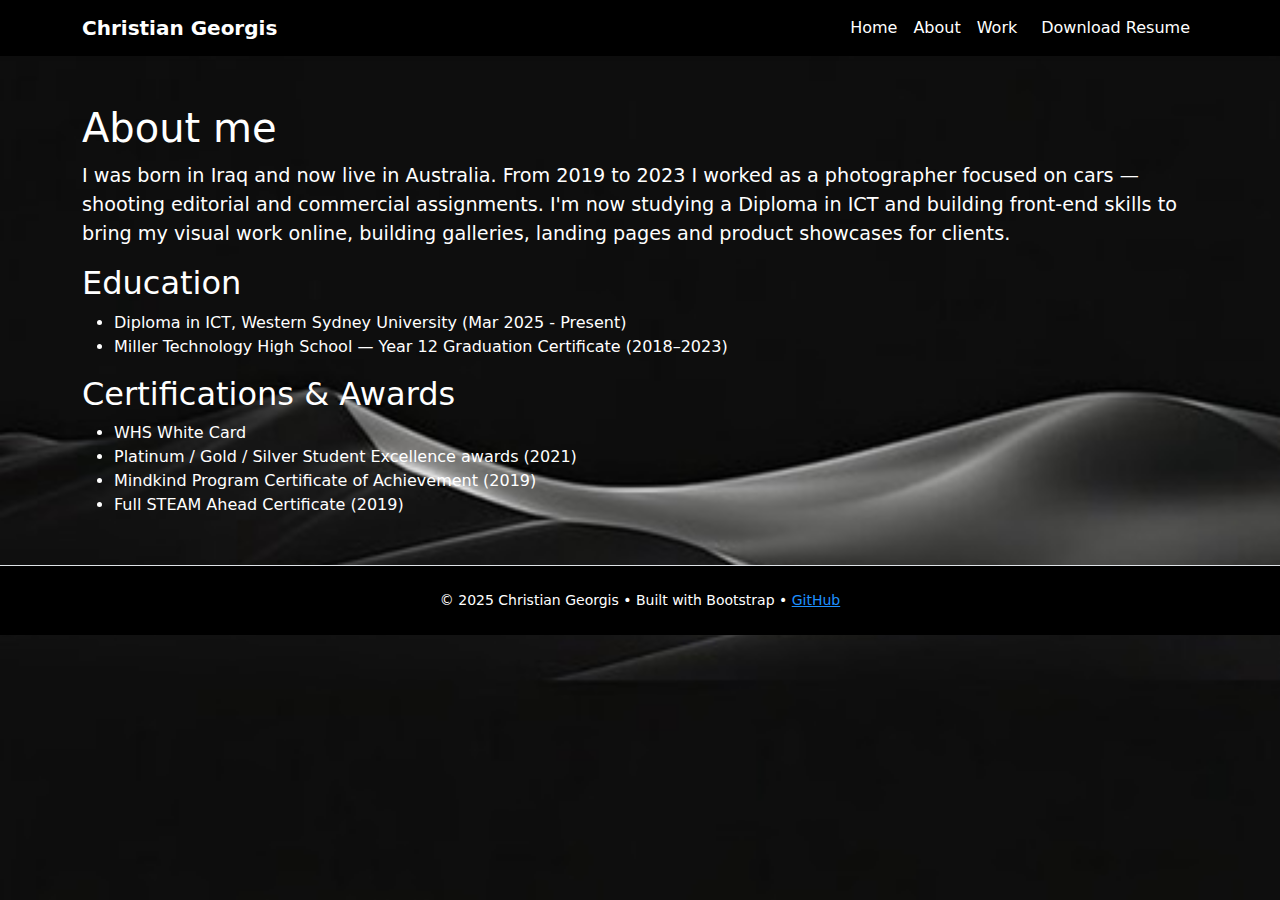
<file: about.html>
<!doctype html>
<html lang="en">
<head>
  <meta charset="utf-8">
  <meta name="viewport" content="width=device-width, initial-scale=1">
  <title>About — Christian Georgis</title>
  <link href="https://cdn.jsdelivr.net/npm/bootstrap@5.3.2/dist/css/bootstrap.min.css" rel="stylesheet">
  <link rel="stylesheet" href="assets/css/style.css">
</head>
<body>

<nav class="navbar navbar-expand-lg navbar-light bg-white shadow-sm">
  <div class="container">
    <a class="navbar-brand fw-bold" href="index.html">Christian Georgis</a>
    <button class="navbar-toggler" type="button" data-bs-toggle="collapse" data-bs-target="#nav" aria-controls="nav" aria-expanded="false">
      <span class="navbar-toggler-icon"></span>
    </button>
    <div class="collapse navbar-collapse" id="nav">
      <ul class="navbar-nav ms-auto">
        <li class="nav-item"><a class="nav-link" href="index.html">Home</a></li>
        <li class="nav-item"><a class="nav-link" href="about.html">About</a></li>
        <li class="nav-item"><a class="nav-link" href="work.html">Work</a></li>
        <li class="nav-item"><a class="nav-link btn btn-sm btn-outline-primary ms-2" href="resume.pdf" target="_blank">Download Resume</a></li>
      </ul>
    </div>
  </div>
</nav>

<main class="container my-5">
  <h1>About me</h1>
  <p>I was born in Iraq and now live in Australia. From 2019 to 2023 I worked as a photographer focused on cars — shooting editorial and commercial assignments. I'm now studying a Diploma in ICT and building front-end skills to bring my visual work online, building galleries, landing pages and product showcases for clients.</p>

  <h2>Education</h2>
  <ul>
    <li>Diploma in ICT, Western Sydney University (Mar 2025 - Present)</li>
    <li>Miller Technology High School — Year 12 Graduation Certificate (2018–2023)</li>
  </ul>

  <h2>Certifications & Awards</h2>
  <ul>
    <li>WHS White Card</li>
    <li>Platinum / Gold / Silver Student Excellence awards (2021)</li>
    <li>Mindkind Program Certificate of Achievement (2019)</li>
    <li>Full STEAM Ahead Certificate (2019)</li>
  </ul>
</main>

<footer class="py-4 border-top">
  <div class="container text-center small">
    © 2025 Christian Georgis • Built with Bootstrap • <a href="https://github.com/">GitHub</a>
  </div>
</footer>
<script src="https://cdn.jsdelivr.net/npm/bootstrap@5.3.2/dist/js/bootstrap.bundle.min.js"></script>
</body>
</html>
</file>
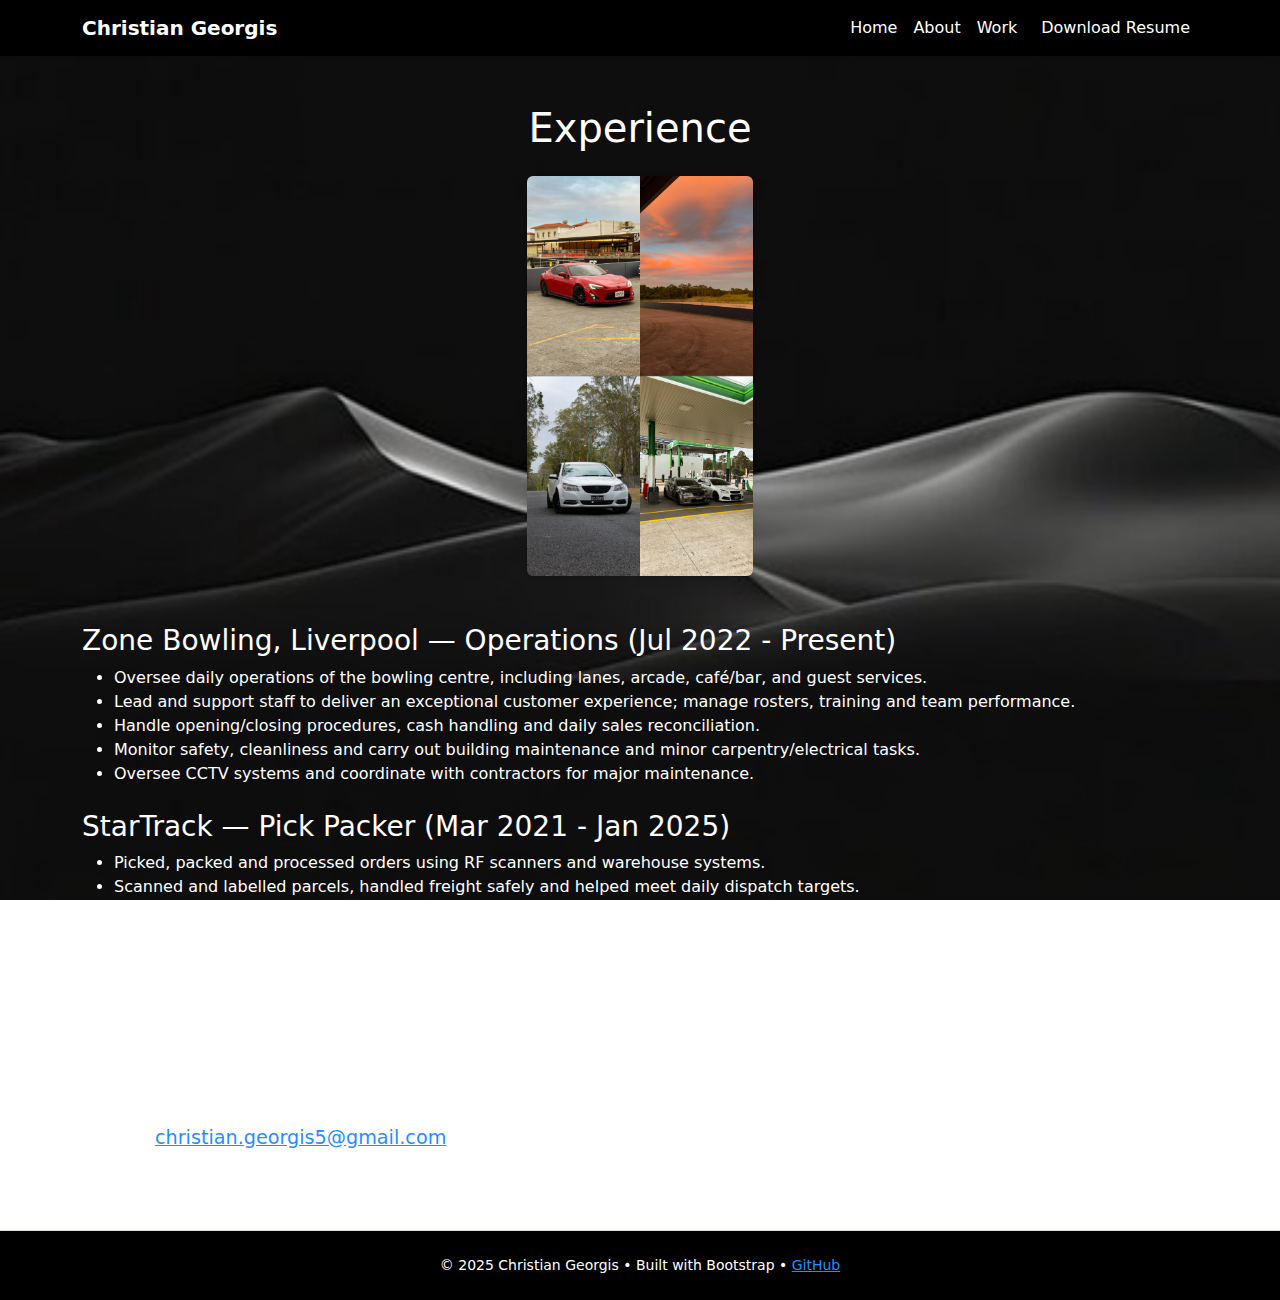
<file: work.html>
<!doctype html>
<html lang="en">
<head>
  <meta charset="utf-8">
  <meta name="viewport" content="width=device-width, initial-scale=1">
  <title>Work — Christian Georgis</title>
  <link href="https://cdn.jsdelivr.net/npm/bootstrap@5.3.2/dist/css/bootstrap.min.css" rel="stylesheet">
  <link rel="stylesheet" href="assets/css/style.css">
</head>
<body>

<nav class="navbar navbar-expand-lg navbar-light bg-white shadow-sm">
  <div class="container">
    <a class="navbar-brand fw-bold" href="index.html">Christian Georgis</a>
    <button class="navbar-toggler" type="button" data-bs-toggle="collapse" data-bs-target="#nav" aria-controls="nav" aria-expanded="false">
      <span class="navbar-toggler-icon"></span>
    </button>
    <div class="collapse navbar-collapse" id="nav">
      <ul class="navbar-nav ms-auto">
        <li class="nav-item"><a class="nav-link" href="index.html">Home</a></li>
        <li class="nav-item"><a class="nav-link" href="about.html">About</a></li>
        <li class="nav-item"><a class="nav-link" href="work.html">Work</a></li>
        <li class="nav-item"><a class="nav-link btn btn-sm btn-outline-primary ms-2" href="resume.pdf" target="_blank">Download Resume</a></li>
      </ul>
    </div>
  </div>
</nav>

<main class="container my-5">
  <h1 class="mb-4 text-center">Experience</h1>

  <!-- Added Work Picture -->
  <!-- Added Work Picture -->
<div class="text-center mb-5">
  <img src="assets/images/workpicture.jpeg" 
       alt="Work Picture" 
       class="img-fluid rounded shadow-sm"
       style="max-width: 800px; height: 400px; object-fit: cover; object-position: center;">
</div>


  <div class="mb-4">
    <h3>Zone Bowling, Liverpool — Operations (Jul 2022 - Present)</h3>
    <ul>
      <li>Oversee daily operations of the bowling centre, including lanes, arcade, café/bar, and guest services.</li>
      <li>Lead and support staff to deliver an exceptional customer experience; manage rosters, training and team performance.</li>
      <li>Handle opening/closing procedures, cash handling and daily sales reconciliation.</li>
      <li>Monitor safety, cleanliness and carry out building maintenance and minor carpentry/electrical tasks.</li>
      <li>Oversee CCTV systems and coordinate with contractors for major maintenance.</li>
    </ul>
  </div>

  <div class="mb-4">
    <h3>StarTrack — Pick Packer (Mar 2021 - Jan 2025)</h3>
    <ul>
      <li>Picked, packed and processed orders using RF scanners and warehouse systems.</li>
      <li>Scanned and labelled parcels, handled freight safely and helped meet daily dispatch targets.</li>
      <li>Operated pallet jacks and assisted with loading/unloading trucks and containers.</li>
    </ul>
  </div>

  <div class="mb-4">
    <h3>Pizza Hut, Bonnyrigg — Supervisor (Jun 2019 - Jan 2022)</h3>
    <ul>
      <li>Supervised daily store operations to ensure food quality, cleanliness and customer service.</li>
      <li>Trained and mentored staff, coordinated orders, deliveries and dine-in operations.</li>
    </ul>
  </div>

  <hr>

  <h2>Contact</h2>
  <p><strong>Email:</strong> <a href="mailto:christian.georgis5@gmail.com">christian.georgis5@gmail.com</a><br><strong>Phone:</strong> 0466 008 526</p>

  
</main>

<footer class="py-4 border-top">
  <div class="container text-center small">
    © 2025 Christian Georgis • Built with Bootstrap • <a href="https://github.com/">GitHub</a>
  </div>
</footer>

<script src="https://cdn.jsdelivr.net/npm/bootstrap@5.3.2/dist/js/bootstrap.bundle.min.js"></script>
</body>
</html>
</file>
<file: assets/css/style.css>
:root {
    --accent: #1e90ff; /* bright blue for links/buttons */
    --accent-2: #ff6b6b;
    --muted: #ccc;
}

/* Reset */
body {
  background-image: url('../images/background.jpeg');
  background-size: cover;        /* make the image fill the entire screen */
  background-position: center;   /* keep it centered */
  background-repeat: no-repeat;  /* prevent tiling */
  background-attachment: fixed;  /* keep the image fixed while scrolling */
  color: #fff;                   /* keep text white for readability */
}

  .navbar, footer { background-color: #000 !important; color: #fff; }
  .navbar .nav-link, .navbar-brand { color: #fff !important; }
  .btn-outline-secondary { color: #fff; border-color: #fff; }
  .btn-outline-secondary:hover { background-color: #fff; color: #000; }
  footer {
  background-color: #000;
  color: #fff;
  border-top: 1px solid #333;
}

/* Hero Section with full-screen dark background */
.hero-spotlight {
    width: 100%;
    height: 100vh;
    /* background-color: #000;  */
    /* black background */
    display: flex;
    justify-content: center;
    align-items: center;
}

.hero-content {
    background-color: rgba(255,255,255,0.05); /* subtle transparent overlay */
    padding: 30px 50px;
    border-radius: 15px;
    text-align: center;
    color: #fff; /* text inside hero is white */
}

.profile-pic {
    width: 140px;
    height: 140px;
    /* border-radius: 50%; */
    object-fit: cover;
    border: 4px solid rgba(30,144,255,0.3); /* blue border */
    margin-bottom: 15px;
}

h1 {
    font-size: 2.5rem;
    margin-bottom: 10px;
}

p {
    font-size: 1.2rem;
}

/* Cards */
.card {
    background-color: rgba(255,255,255,0.05); /* dark transparent card */
    border: 1px solid rgba(255,255,255,0.1);
    border-radius: 10px;
    margin-bottom: 20px;
    color: #fff; /* text inside cards white */
}

.card img {
    height: 220px;
    object-fit: cover;
    border-radius: 10px 10px 0 0;
}

/* Accent Colors */
a { color: var(--accent); }
a:hover { color: var(--accent-2); }

.btn-primary {
    background-color: var(--accent);
    border-color: var(--accent);
    color: #fff;
}

.btn-outline-secondary {
    border-color: #fff;
    color: #fff;
}

.btn-outline-secondary:hover {
    background-color: #fff;
    color: #000;
}

/* Footer */
footer { 
    color: #fff; 
    text-align: center;
    border-top: 1px solid rgba(255,255,255,0.1);
    background-color: #000;
    padding: 20px 0;
}

/* Responsive */
@media (max-width: 576px) { 
    .profile-pic { width: 100px; height: 100px; }
    .hero-content { padding: 20px 25px; }
    h1 { font-size: 2rem; }
    p { font-size: 1rem; }
}
</file>
